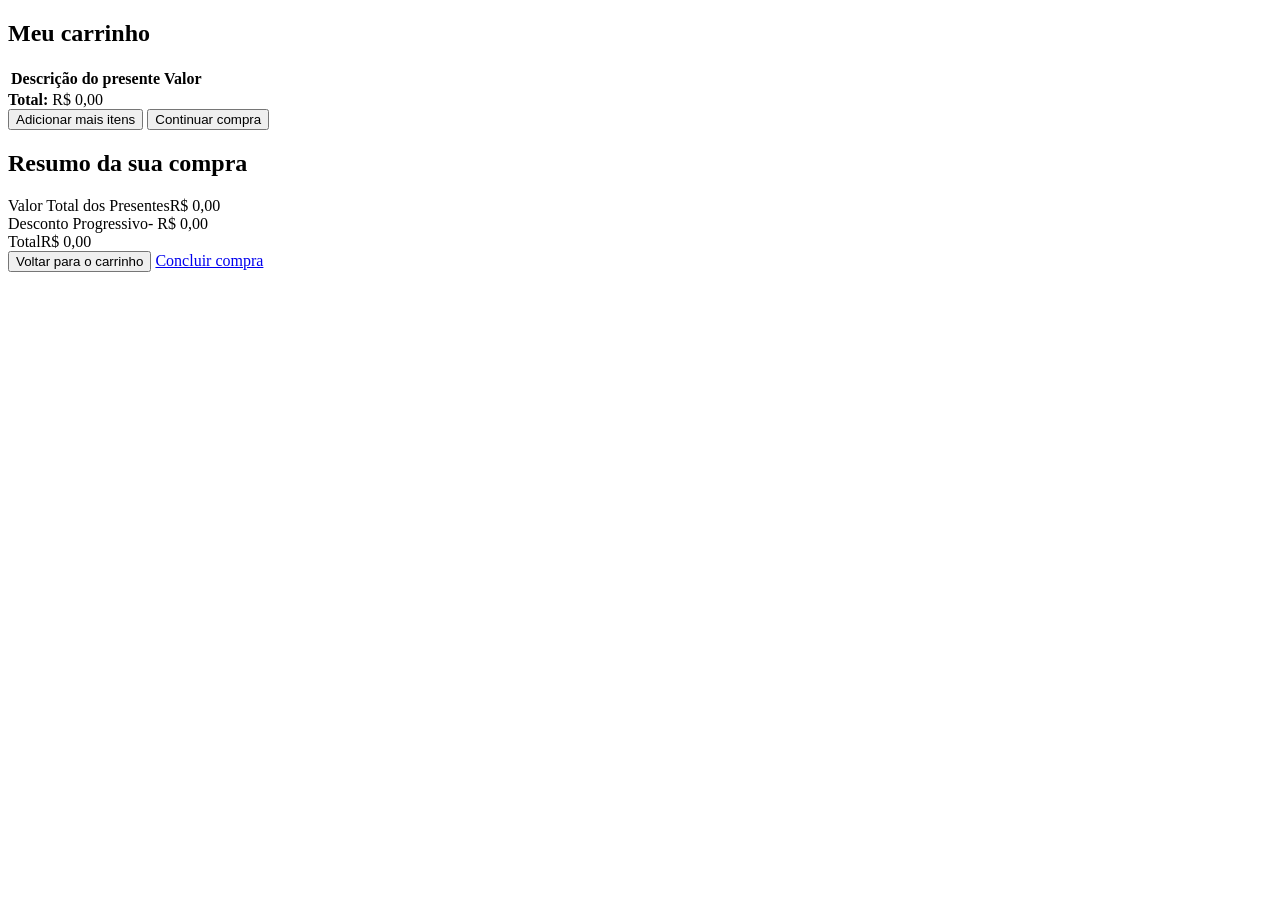
<file: carrinho.html>
<!DOCTYPE html>
<html lang="pt-BR">
<head>
    <meta charset="UTF-8">
    <meta name="viewport" content="width=device-width, initial-scale=1.0">
    <title>Carrinho</title>
</head>
<body>
        <!-- Carrinho -->
        <section id="cartSection" class="cart-section hidden">
          <h2>Meu carrinho</h2>
          <table class="cart-table">
            <thead>
              <tr>
                <th>Descrição do presente</th>
                <th>Valor</th>
              </tr>
            </thead>
            <tbody id="cartItems"></tbody>
          </table>
          <div class="cart-total">
            <strong>Total:</strong> <span id="cartTotal">R$ 0,00</span>
          </div>

          <div class="cart-buttons">
            <button id="addMore" class="btn-gray">Adicionar mais itens</button>
            <button id="finalizarCompra" class="btn-pink">
              Continuar compra
            </button>
          </div>
        </section>

        <!-- Resumo da Compra -->
        <section id="resumoSection" class="hidden">
          <div class="resumo-container">
            <h2>Resumo da sua compra</h2>
            <div class="resumo-grid">
              <div class="resumo-box">
                <div class="linha">
                  <span>Valor Total dos Presentes</span
                  ><span id="subtotalDisplay">R$ 0,00</span>
                </div>
                <div class="linha desconto">
                  <span>Desconto Progressivo</span
                  ><span id="descontoDisplay">- R$ 0,00</span>
                </div>
                <div class="linha total">
                  <span>Total</span><span id="totalFinalDisplay">R$ 0,00</span>
                </div>
              </div>
            </div>

            <div class="botoes-resumo">
              <button id="voltarCarrinho" class="btn-gray">
                Voltar para o carrinho
              </button>
              <a href="telapagamento.html" id="irParaPagamento" class="btn-pink"
                >Concluir compra</a
              >
            </div>
          </div>
        </section>
</body>
</html>
</file>
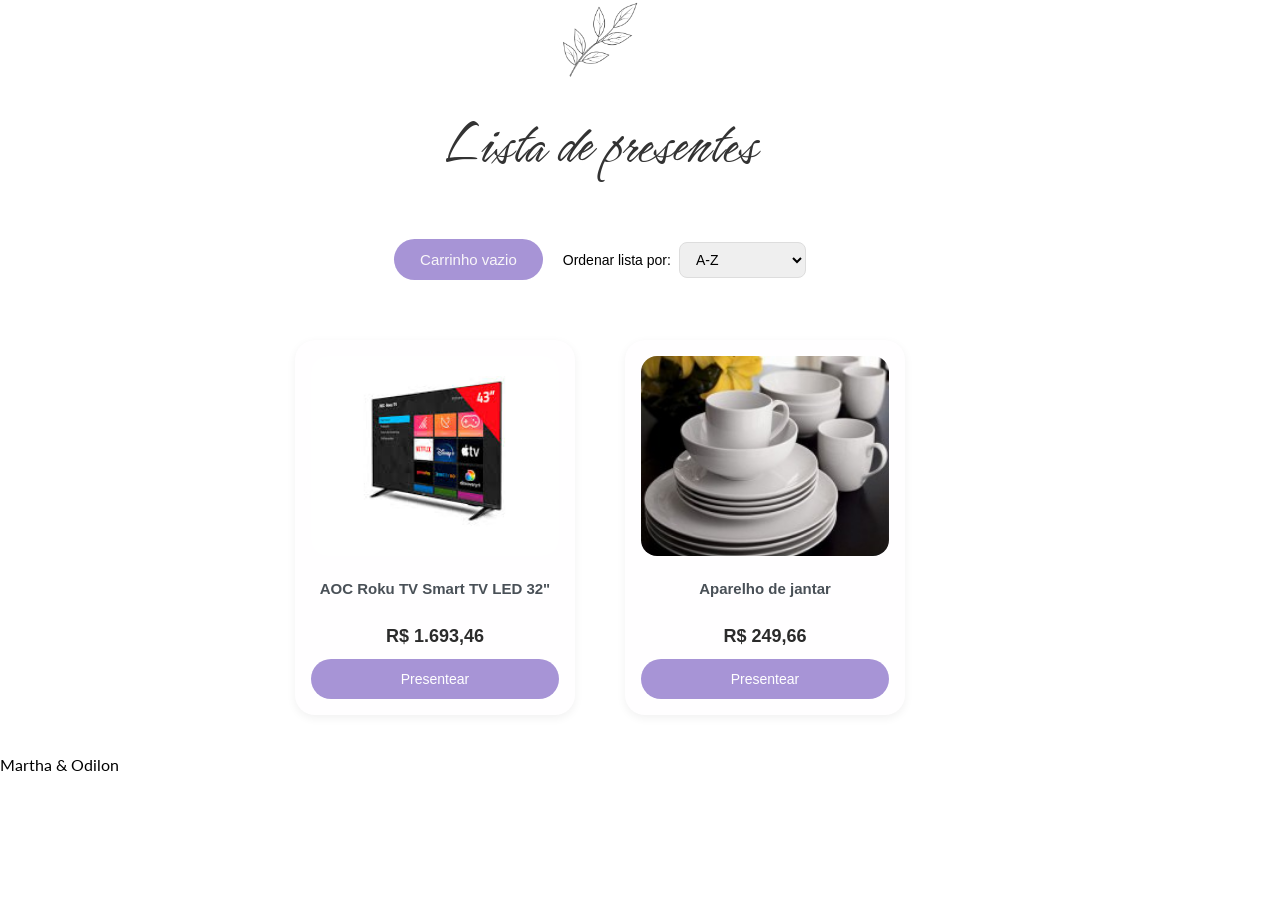
<file: presente.html>
<!DOCTYPE html>
<html lang="pt-br">
  <head>
    <meta charset="UTF-8" />
    <meta name="viewport" content="width=device-width, initial-scale=1.0" />
    <title>Lista de Presentes</title>
    <link rel="stylesheet" href="css/stylePresente.css" />
    <link rel="stylesheet" href="css/styleFundo.css" />
    <link
      href="https://fonts.googleapis.com/css2?family=Great+Vibes&display=swap"
      rel="stylesheet"
    />
  </head>
  <body>

    <!-- ===== LISTA DE PRESENTES ===== -->
    <section id="presentes" class="secao-presentes">
      
      <!-- Cabeçalho e lista de presentes -->
      <div id="presentesListagem" class="presentes-listagem">
        <div class="cabecalho-presentes">
          <img src="imgs/folha.png" alt="Folha decorativa" class="folha-roxa" />
          <h1 class="sdn-titulo-pagina">Lista de presentes</h1>
        </div>

        <div class="top-bar">
          <button id="cartButton" class="cart">Carrinho vazio</button>

          <div class="sort">
            <label for="ordenar">Ordenar lista por:</label>
            <select id="ordenar">
              <option value="az">A-Z</option>
              <option value="preco">Menor Preço</option>
            </select>
          </div>
        </div>

        <div class="gift-container">
          <div class="container" id="giftContainer">
            <div class="card" data-preco="1693.46">
              <img
                src="fotosPresentes/tv.jpeg"
                alt="AOC Roku TV Smart TV LED 32""
                class="gift-image"
              />
              <h3 class="gift-title">AOC Roku TV Smart TV LED 32"</h3>
              <p class="gift-price">R$ 1.693,46</p>
              <button class="gift-button">Presentear</button>
            </div>

            <div class="card" data-preco="249.66">
              <img
                src="fotosPresentes/aparelho-de-jantar-em-porcelana-12-pecas.jpg"
                alt="Aparelho de jantar"
                class="gift-image"
              />
              <h3 class="gift-title">Aparelho de jantar</h3>
              <p class="gift-price">R$ 249,66</p>
              <a href="carrinho.html">
                <button class="gift-button">Presentear</button>
              </a>
            </div>

            <!-- COLOQUE AQUI TODOS OS OUTROS CARDS DE PRESENTES -->
            <!-- ... continue com o resto dos cards ... -->

          </div>
        </div>
      </div>

      <!-- Carrinho -->
      <section id="cartSection" class="cart-section hidden">
        <div class="cabecalho-presentes">
          <img src="imgs/folha.png" alt="Folha decorativa" class="folha-roxa" />
          <h2 class="sdn-titulo-pagina">Meu carrinho</h2>
        </div>
        
        <table class="cart-table">
          <thead>
            <tr>
              <th>Descrição do presente</th>
              <th>Valor</th>
            </tr>
          </thead>
          <tbody id="cartItems"></tbody>
        </table>
        
        <div class="cart-total">
          <strong>Total:</strong> <span id="cartTotal">R$ 0,00</span>
        </div>

        <div class="cart-buttons">
          <button id="addMore" class="btn-gray">Adicionar mais itens</button>
          <button id="finalizarCompra" class="btn-pink">Continuar compra</button>
        </div>
      </section>

      <!-- Resumo da Compra -->
      <section id="resumoSection" class="hidden resumo-section">
        <div class="cabecalho-presentes">
          <img src="imgs/folha.png" alt="Folha decorativa" class="folha-roxa" />
          <h2 class="sdn-titulo-pagina">Resumo da sua compra</h2>
        </div>
        
        <div class="resumo-container">
          <div class="resumo-grid">
            <div class="resumo-box">
              <div class="linha">
                <span>Valor Total dos Presentes</span>
                <span id="subtotalDisplay">R$ 0,00</span>
              </div>
              <div class="linha desconto">
                <span>Desconto Progressivo</span>
                <span id="descontoDisplay">- R$ 0,00</span>
              </div>
              <div class="linha total">
                <span>Total</span>
                <span id="totalFinalDisplay">R$ 0,00</span>
              </div>
            </div>
          </div>

          <div class="botoes-resumo">
            <button id="voltarCarrinho" class="btn-gray">
              Voltar para o carrinho
            </button>
            <a href="telapagamento.html" id="irParaPagamento" class="btn-pink">
              Concluir compra
            </a>
          </div>
        </div>
      </section>
    </section>

        <!--==================================PROBLEMA TERMINA AQUI==========================================================-->

    <footer class="footerRodapé">
      <p>Martha & Odilon</p>
    </footer>

    <script>
      const ordenarSelect = document.getElementById("ordenar");
      const giftContainer = document.getElementById("giftContainer");
      const cartButton = document.getElementById("cartButton");
      const cartSection = document.getElementById("cartSection");
      const cartItems = document.getElementById("cartItems");
      const cartTotal = document.getElementById("cartTotal");
      const addMoreBtn = document.getElementById("addMore");
      const resumoSection = document.getElementById("resumoSection");
      const finalizarCompra = document.getElementById("finalizarCompra");
      const voltarCarrinho = document.getElementById("voltarCarrinho");
      const subtotalDisplay = document.getElementById("subtotalDisplay");
      const descontoDisplay = document.getElementById("descontoDisplay");
      const totalFinalDisplay = document.getElementById("totalFinalDisplay");
      const irParaPagamentoBtn = document.getElementById("irParaPagamento");
      let cart = [];

      // Carregar carrinho salvo
      document.addEventListener("DOMContentLoaded", () => {
        const savedCart = localStorage.getItem("carrinho");
        if (savedCart) {
          cart = JSON.parse(savedCart);
          atualizarCarrinho();

          if (cart.length > 0) {
            cartSection.classList.remove("hidden");
            giftContainer.classList.add("hidden");
            document.querySelector(".top-bar").style.display = "none";
          }
        }
      });

      function salvarCarrinho() {
        localStorage.setItem("carrinho", JSON.stringify(cart));
      }

      // Ordenar lista
      ordenarSelect.addEventListener("change", () => {
        const cards = Array.from(giftContainer.children);
        if (ordenarSelect.value === "az") {
          cards.sort((a, b) =>
            a
              .querySelector(".gift-title")
              .textContent.localeCompare(
                b.querySelector(".gift-title").textContent
              )
          );
        } else if (ordenarSelect.value === "preco") {
          cards.sort(
            (a, b) => parseFloat(a.dataset.preco) - parseFloat(b.dataset.preco)
          );
        }
        giftContainer.innerHTML = "";
        cards.forEach((c) => giftContainer.appendChild(c));
      });

      // Adicionar ao carrinho
      document.querySelectorAll(".gift-button").forEach((button) => {
        button.addEventListener("click", (e) => {
          const card = e.target.closest(".card");
          const title = card.querySelector(".gift-title").textContent;
          const price = card.querySelector(".gift-price").textContent;
          const image = card.querySelector(".gift-image").src;

          cart.push({ title, price, image });
          atualizarCarrinho();
          salvarCarrinho();

          cartSection.classList.remove("hidden");
          giftContainer.classList.add("hidden");
          document.querySelector(".top-bar").style.display = "none";
        });
      });

      // Atualizar carrinho
      function atualizarCarrinho() {
        cartItems.innerHTML = "";
        let total = 0;

        cart.forEach((item, index) => {
          const precoNum = parseFloat(
            item.price.replace(/[R$\s.]/g, "").replace(",", ".")
          );
          total += precoNum;

          const tr = document.createElement("tr");
          tr.innerHTML = `
            <td>
              <div class="cart-item">
                <img src="${item.image}">
                <div>
                  <div class="cart-item-title">${item.title}</div>
                  <div class="remove" data-index="${index}">Remover</div>
                </div>
              </div>
            </td>
            <td>R$ ${precoNum.toFixed(2).replace(".", ",")}</td>
          `;
          cartItems.appendChild(tr);
        });

        cartTotal.textContent = `R$ ${total.toFixed(2).replace(".", ",")}`;
        cartButton.textContent = cart.length
          ? `🛒 Carrinho (${cart.length})`
          : "🛒 Carrinho vazio";
      }

      function carregarResumo() {
        // 1. Obter o total atual do carrinho (valor formatado)
        const totalString = cartTotal.textContent;

        // 2. Extrair o valor numérico para cálculo (para o JS)
        const totalNum = parseFloat(
          totalString.replace(/[R$\s]/g, "").replace(",", ".")
        );

        // 3. Lógica de Desconto (por enquanto, 0)
        const valorDesconto = 0.0;
        const totalFinalNum = totalNum - valorDesconto;

        // 4. Formatar os valores
        const descontoFormatado = `- R$ ${valorDesconto
          .toFixed(2)
          .replace(".", ",")}`;
        const totalFinalFormatado = `R$ ${totalFinalNum
          .toFixed(2)
          .replace(".", ",")}`;

        // 5. Preencher os campos do resumo
        subtotalDisplay.textContent = totalString;
        descontoDisplay.textContent = descontoFormatado;
        totalFinalDisplay.textContent = totalFinalFormatado;

        // Salvar o subtotal formatado no localStorage
        localStorage.setItem("subtotal_compra", totalFinalFormatado);
        // OBS: Usei o totalFinalFormatado (após desconto, se houver)
      }

      // Ir para resumo (MODIFICADO para CHAMA a função carregarResumo)
      finalizarCompra.addEventListener("click", () => {
        carregarResumo(); // 🎯 Esta chamada salva o valor antes de ir para a tela de resumo
        cartSection.classList.add("hidden");
        resumoSection.classList.remove("hidden");
      });

      // Remover item
      cartItems.addEventListener("click", (e) => {
        if (e.target.classList.contains("remove")) {
          const index = e.target.dataset.index;
          cart.splice(index, 1);
          atualizarCarrinho();
          salvarCarrinho();

          if (cart.length === 0) {
            localStorage.removeItem("carrinho");
            cartSection.classList.add("hidden");
            giftContainer.classList.remove("hidden");
            document.querySelector(".top-bar").style.display = "flex";
          }
        }
      });

      // Adicionar mais itens
      addMoreBtn.addEventListener("click", () => {
        cartSection.classList.add("hidden");
        giftContainer.classList.remove("hidden");
        document.querySelector(".top-bar").style.display = "flex";
      });

      // Ir para resumo
      finalizarCompra.addEventListener("click", () => {
        cartSection.classList.add("hidden");
        resumoSection.classList.remove("hidden");
      });

      // Voltar ao carrinho
      voltarCarrinho.addEventListener("click", () => {
        resumoSection.classList.add("hidden");
        cartSection.classList.remove("hidden");
      });
    </script>

    <script>
      // Função que testa uma imagem carregando ela manualmente
      function testarImagem(src) {
        return new Promise((resolve) => {
          const img = new Image();
          img.onload = () => resolve({ src, ok: true });
          img.onerror = () => resolve({ src, ok: false });
          img.src = src + "?cache=" + Math.random(); // evita cache
        });
      }

      async function verificarImagens() {
        const imagens = Array.from(document.querySelectorAll("img"));
        const resultados = [];

        for (const img of imagens) {
          const src = img.getAttribute("src");
          const resultado = await testarImagem(src);
          resultados.push(resultado);
        }

        console.log(
          "%c🔍 Resultado do Teste de Imagens:",
          "font-size:16px; font-weight:bold;"
        );

        resultados.forEach((r) => {
          if (r.ok) {
            console.log("%c✔ OK: " + r.src, "color:green;");
          } else {
            console.log(
              "%c❌ QUEBRADA: " + r.src,
              "color:red; font-weight:bold;"
            );
          }
        });

        console.log("%cTeste concluído!", "font-size:14px; color:blue;");
      }

      document.addEventListener("DOMContentLoaded", verificarImagens);
    </script>
  </body>
</html>
</file>
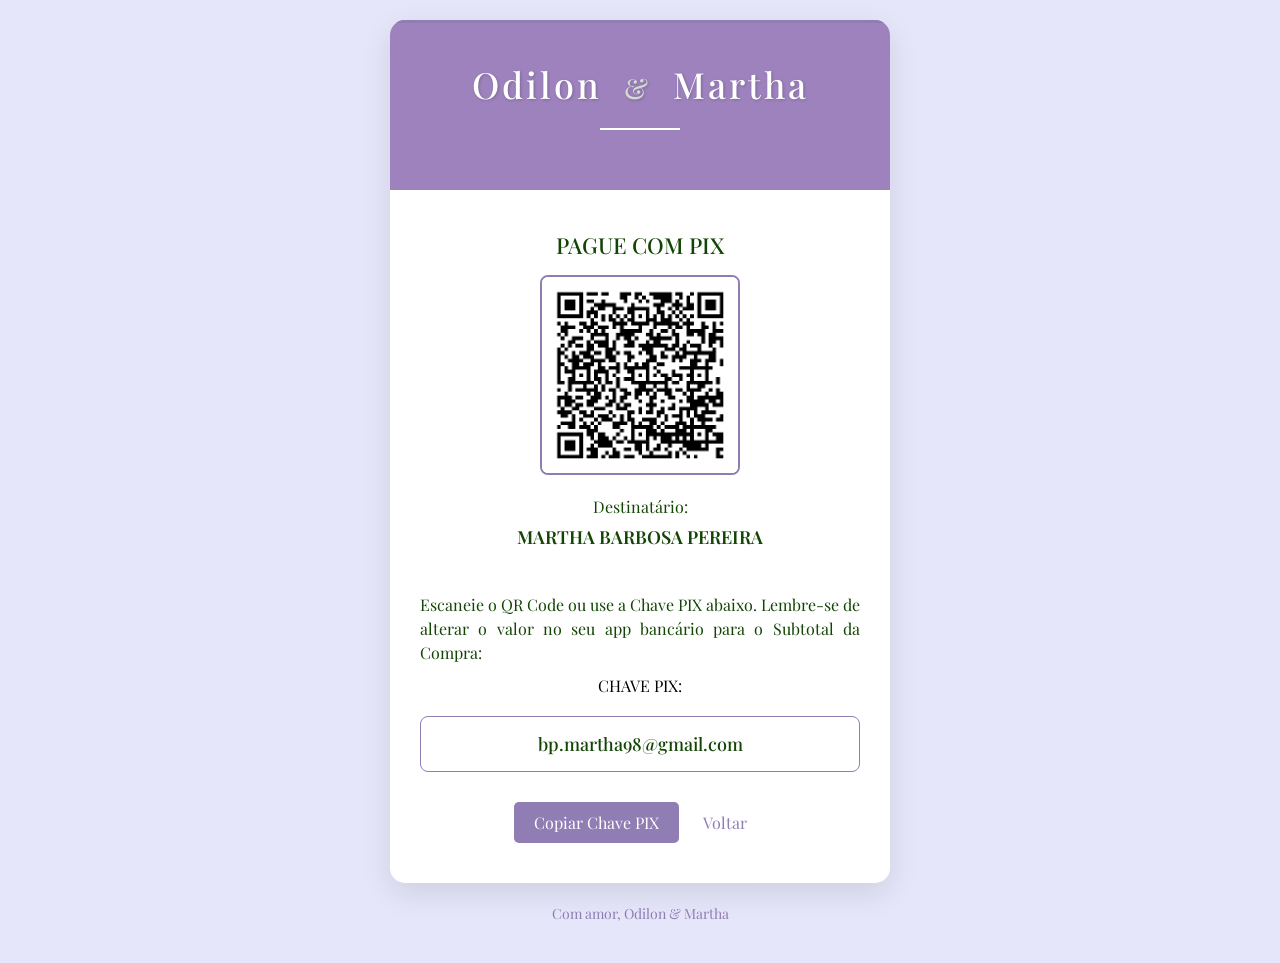
<file: telapagamento.html>
<!DOCTYPE html>
<html lang="pt-BR">
  <head>
    <meta charset="UTF-8" />
    <meta name="viewport" content="width=device-width, initial-scale=1.0" />
    <title>Convite de Casamento - Odilon & Martha</title>
    <style>
      /* Estilo para a imagem do QR Code */
      .qrcode-img {
        width: 100%;
        max-width: 200px; /* Limita o tamanho máximo do QR Code */
        height: auto;
        margin: 0 auto 20px auto;
        border-radius: 8px;
        border: 2px solid #907db4; /* Borda para destaque */
        display: block;
      }

      /* Estilo para as novas instruções e destinatário */
      .pix-info {
        font-size: 16px;
        color: #124403;
        margin-bottom: 10px;
        line-height: 1.5;
        text-align: center; 
      }

      .pix-instructions {
        font-size: 16px;
        color: #124403;
        margin-bottom: 10px;
        line-height: 1.5;
        text-align: justify; 
      }

      .pix-instructions strong {
        color: #907db4;
      }

      .recipient-name {
        font-weight: 600;
        font-size: 18px;
        margin-top: 5px;
        color: #124403;
      }

      .subtotal-display {
        font-size: 18px;
        font-weight: 600;
        color: #907db4; /* Cor de destaque para o valor */
        margin-top: 10px;
        margin-bottom: 20px;
        border: 1px solid #907db4;
        padding: 10px;
        border-radius: 5px;
        
        display: none; /* Escondido por padrão, será exibido pelo JS */
      }

      * {
        margin: 0;
        padding: 0;
        box-sizing: border-box;
        font-family: "Playfair Display", serif;
      }

      body {
        background-color: #e6e6fa;
        display: flex;
        justify-content: center;
        align-items: center;
        min-height: 100vh;
        padding: 20px;
        flex-direction: column; 
      }

      .container {
        max-width: 500px;
        width: 100%;
        background-color: rgb(255, 255, 255);
        border-radius: 15px;
        box-shadow: 0 10px 30px rgba(0, 0, 0, 0.1);
        overflow: hidden;
        position: relative;
      }

      .header-pagamento {
        background: linear-gradient(to right, #9d82bd, #9d82bd);
        color: white;
        text-align: center;
        padding: 40px 20px;
        position: relative;
      }

      .header-pagamento::before {
        content: "";
        position: absolute;
        top: 0;
        left: 0;
        right: 0;
        height: 3px;
        background: linear-gradient(to right, #907db4, #907db4, #907db4);
      }

      .names {
        font-size: 36px;
        font-weight: 500;
        letter-spacing: 3px;
        margin-bottom: 10px;
        text-shadow: 1px 1px 3px rgba(0, 0, 0, 0.2);
      }

      .ampersand {
        font-size: 28px;
        margin: 0 10px;
        color: #d3dace;
      }

      .divider {
        width: 80px;
        height: 2px;
        background-color: #ffffff;
        margin: 20px auto;
      }

      .content {
        padding: 40px 30px;
        text-align: center;
      }

      .pix-section {
        background-color: #d7cdeb;
        border-radius: 10px;
        padding: 25px;
        margin: 30px 0;
        border: 1px dashed #907db4;
      }

      .pix-title {
        font-size: 22px;
        color: #124403;
        margin-bottom: 15px;
        font-weight: 500;
      }

      .pix-key {
        background-color: white;
        border: 1px solid #907db4;
        border-radius: 8px;
        padding: 15px;
        font-size: 18px;
        margin: 20px 0;
        word-break: break-all;
        color: #124403;
        font-weight: 500;
      }

      .date-section {
        margin-top: 40px;
        padding: 20px;
        background: linear-gradient(to right, #907db4, #907db4);
        border-radius: 10px;
      }

      .ornament {
        font-size: 24px;
        color: #d4af37;
        margin: 0 10px;
      }

      .footer {
        padding: 20px;
        text-align: center;
        font-size: 14px;
        color: #907db4;
        border-top: 1px solid #f5e8d0;
      }

      .copy-btn {
        background-color: #907db4;
        color: white;
        border: none;
        padding: 10px 20px;
        border-radius: 5px;
        font-size: 16px;
        cursor: pointer;
        margin-top: 10px;
        transition: background-color 0.3s;
      }

      .back-btn {        
        border: 1px solid #907db4;
        color: #907db4;
        border: none;
        padding: 10px 20px;
        border-radius: 5px;
        font-size: 16px;
        cursor: pointer;
        margin-top: 10px;
        transition: background-color 0.3s;
        text-decoration: none;
      }

      .copy-btn:hover {
        background-color: #9569a0;
      }

      .success-message {
        color: #2e8b57;
        font-size: 14px;
        margin-top: 10px;
        display: none;
      }

      @media (max-width: 480px) {
        .names {
          font-size: 28px;
        }

        .pix-key {
          font-size: 16px;
        }

        .date {
          font-size: 24px;
        }
      }
    </style>    
    <link
      href="https://fonts.googleapis.com/css2?family=Playfair+Display:wght@400;500;600&display=swap"
      rel="stylesheet"
    />
  </head>
  <body>
    <div class="container">
      <div class="header-pagamento">
        <div class="names">Odilon <span class="ampersand">&</span> Martha</div>
        <div class="divider"></div>
      </div>

      <div class="content">
        <div class="pix-title">PAGUE COM PIX</div>

          <img
            src="imgs/qr_code.jpeg"
            alt="QR Code PIX para pagamento:"
            class="qrcode-img"
          />

          <div class="pix-info">
            <p>Destinatário:</p>
            <p class="recipient-name">MARTHA BARBOSA PEREIRA</p>
          </div>

          <div class="divider"></div>
          
          <div class="pix-instructions">
            <p>
              Escaneie o QR Code ou use a Chave PIX abaixo. Lembre-se
              de alterar o valor no seu app bancário para o Subtotal da Compra:
            </p>
          </div>

          <div class="subtotal-display" id="subtotalDisplay">
            Subtotal: <span id="subtotalValue">R$ 0,00</span>
          </div>

          <p>CHAVE PIX:</p>
          <div class="pix-key" id="pixKey">bp.martha98@gmail.com</div>

          <button class="copy-btn" id="copyBtn">Copiar Chave PIX</button>
          <a href="carrinho.html" class="back-btn" id="backBtn">Voltar</a>
          <div class="success-message" id="successMessage">
            Chave PIX copiada com sucesso!
          </div>
        </div>
      </div>

      <div class="footer">Com amor, Odilon & Martha</div>
    </div>

    <script>
      // O script de copiar a chave PIX já existente deve permanecer aqui.

      document.addEventListener("DOMContentLoaded", function () {
        const copyBtn = document.getElementById("copyBtn");
        const pixKey = document.getElementById("pixKey");
        const successMessage = document.getElementById("successMessage");
        const subtotalDisplay = document.getElementById("subtotalDisplay");
        const subtotalValue = document.getElementById("subtotalValue");

        // --- Lógica para buscar e exibir o subtotal ---
        const savedSubtotal = localStorage.getItem("subtotal_compra");

        if (savedSubtotal) {
          subtotalValue.textContent = savedSubtotal;
          subtotalDisplay.style.display = "block"; // Exibe a área do subtotal
        }
        // ---------------------------------------------


        copyBtn.addEventListener("click", function () {
          // Cria um elemento de texto temporário
          const tempTextArea = document.createElement("textarea");
          tempTextArea.value = pixKey.textContent;
          document.body.appendChild(tempTextArea);

          // Seleciona e copia o texto
          tempTextArea.select();
          tempTextArea.setSelectionRange(0, 99999); // Para dispositivos móveis

          try {
            const successful = document.execCommand("copy");
            if (successful) {
              successMessage.style.display = "block";
              setTimeout(function () {
                successMessage.style.display = "none";
              }, 3000);
            }
          } catch (err) {
            console.error("Falha ao copiar texto: ", err);
          }

          // Remove o elemento temporário
          document.body.removeChild(tempTextArea);
        });
      });
    </script>
  </body>
</html>
</file>
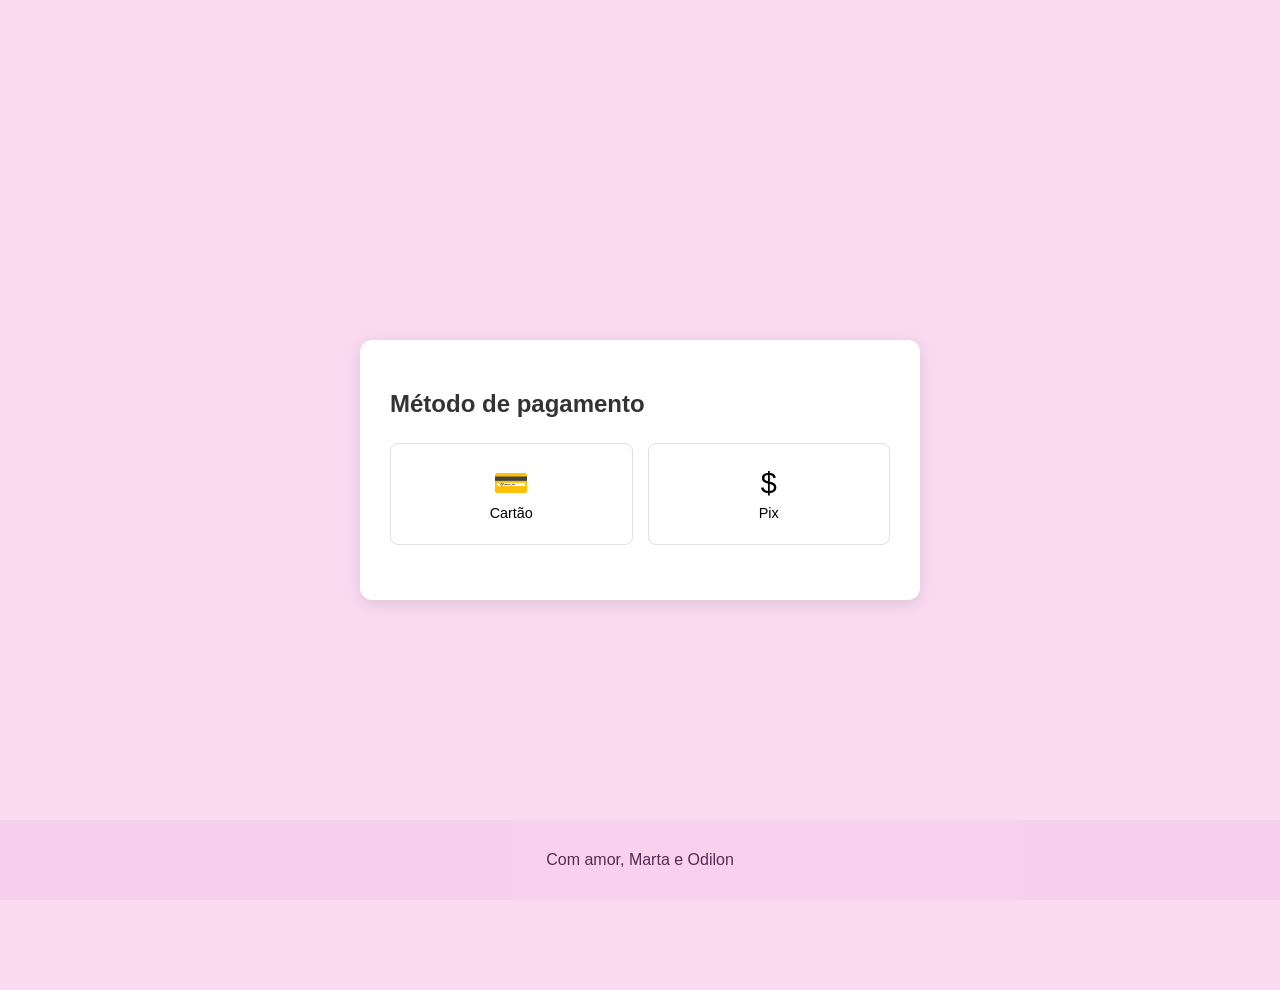
<file: pagamentoTela/indexCartao.html>
<!DOCTYPE html>
<html lang="pt-BR">
<head>
    <meta charset="UTF-8">
    <meta name="viewport" content="width=device-width, initial-scale=1.0">
    <title>Método de Pagamento</title>
    <link rel="stylesheet" href="styleCartao.css">
</head>
<body>
    
    <div class="payment-container">
        <h2 class="payment-title">Método de pagamento</h2>
    
        <div class="payment-options">
            <div class="option" id="card-option"> 
                <span class="icon">💳</span>
                <span class="label">Cartão</span>
            </div>
        
            <div class="option" id="pix-option">
                <span class="icon">$</span>
                <span class="label">Pix</span>
            </div>
        </div>
        
        <div id="card-form-fields">
            <label for="link" class="input-label">Link para efetuar o pagamento</label>
            <input type="text" id="card-name" class="input-field">
    
            <div class="input-group">
                <div class="input-col-expiry"> 
                    </div>
                <div class="input-col-cvv">
                    </div>
            </div>
        </div>
        </div>
    <footer class="main-footer">
        <p> Com amor, Marta e Odilon</p>
    </footer>
    
    <script src="scriptCartao.js"></script>
</body>
</html>
</file>
<file: css/stylePresente.css>
@import url('https://fonts.googleapis.com/css2?family=Hurricane&display=swap');
@import url('https://fonts.googleapis.com/css2?family=Hurricane&family=Lato:ital,wght@0,100;0,300;0,400;0,700;0,900;1,100;1,300;1,400;1,700;1,900&display=swap');

/* Seção de presentes - Container principal */
resumo#presentes {
  display: flex;
  flex-direction: column;
  align-items: center;
  width: 100%;
  box-sizing: border-box;
  font-family: "Segoe UI", sans-serif;
  background-color: #ffffff;
  color: #2b2b2b;
  text-align: center;
  padding: 60px 20px;
  position: relative;
}

/* Container de listagem de presentes */
#presentes .presentes-listagem {
  display: flex;
  flex-direction: column;
  align-items: center;
  width: 100%;
  max-width: 1200px;
}

/* CABEÇALHO COM FOLHINHA E TÍTULO - SEMPRE CENTRALIZADO */
#presentes .cabecalho-presentes {
  display: flex;
  flex-direction: column;
  align-items: center;
  justify-content: center;
  width: 100%;
  margin-bottom: 30px;
  text-align: center;
}

/* Folhinha roxa - SEMPRE centralizada e acima do título */
#presentes .folha-roxa {
  width: 80px !important;
  height: auto !important;
  margin: 0 auto 20px auto !important;
  opacity: 0.7 !important;
  display: block !important;
  object-fit: contain !important;
}

/* Títulos usando a classe do site */
#presentes .sdn-titulo-pagina {
  font-family: 'Hurricane', cursive !important;
  font-size: clamp(2.5rem, 5vw, 4rem) !important;
  margin: 0 auto !important;
  text-align: center !important;
  font-weight: 400 !important;
  color: #333 !important;
  padding-top: 0 !important;
  width: 100% !important;
  display: block !important;
}

/* Container interno para centralizar conteúdo */
#presentes .container {
  display: flex;
  gap: 50px;
  flex-direction: row;
  flex-wrap: wrap;
  justify-content: center;
  margin: 20px auto;
  max-width: 1200px;
  width: 100%;
}

/* Barra superior */
#presentes .top-bar {
  display: flex;
  flex-direction: row;
  align-items: center;
  justify-content: center;
  gap: 20px;
  margin: 20px auto;
  flex-wrap: wrap;
  width: 100%;
  max-width: 800px;
}

/* Botão do carrinho */
#presentes .cart {
  background-color: #a794d6;
  border: none;
  border-radius: 50px;
  padding: 12px 26px;
  font-size: 15px;
  color: #f9f6f9;
  cursor: pointer;
  transition: background-color 0.3s;
  font-family: Arial, Helvetica, sans-serif;
}

#presentes .cart:hover {
  background-color: #aa5edc;
}

/* Ordenação */
#presentes .sort {
  display: flex;
  align-items: center;
  gap: 8px;
  font-size: 14px;
  font-family: Arial, Helvetica, sans-serif;
}

#presentes select {
  padding: 8px 12px;
  border-radius: 8px;
  border: 1px solid #ddd;
  font-size: 14px;
}

/* Container dos cards */
#presentes .gift-container {
  display: flex;
  align-items: center;
  justify-content: center;
  width: 100%;
}

/* Cards dos presentes */
#presentes .card {
  margin: 0;
  width: 100%;
  max-width: 280px;
  background: #fffeff;
  border-radius: 20px;
  box-shadow: 0px 3px 10px rgba(0, 0, 0, 0.06);
  padding: 16px;
  text-align: center;
  transition: transform 0.2s;
  font-family: Arial, Helvetica, sans-serif;
}

#presentes .card:hover {
  transform: translateY(-3px);
}

#presentes .gift-image {
  width: 100%;
  border-radius: 16px;
  margin-bottom: 10px;
  object-fit: cover;
  height: 200px;
}

#presentes .gift-title {
  font-size: 15px;
  font-weight: 600;
  color: #495057;
  margin: 10px 0 5px;
  min-height: 40px;
}

#presentes .gift-price {
  font-size: 18px;
  font-weight: bold;
  color: #2b2b2b;
  margin: 6px 0 12px;
}

#presentes .gift-button {
  width: 100%;
  padding: 12px;
  border: none;
  border-radius: 50px;
  background-color: #a794d6;
  color: white;
  font-size: 14px;
  font-weight: 500;
  cursor: pointer;
  transition: 0.3s;
}

#presentes .gift-button:hover {
  background-color: #aa5edc;
}

/* ========== CORREÇÃO DA SEÇÃO DO CARRINHO ========== */

/* Esconder elementos */
#presentes .hidden {
  display: none !important;
}

/* Quando o carrinho está visível, esconder a listagem */
#presentes .presentes-listagem.hidden {
  display: none !important;
}

/* Carrinho - Container centralizado */
#carrinho .cart-section {
  max-width: 600px;
  width: 90%;
  margin: 40px auto;
  background: #fff;
  border-radius: 12px;
  box-shadow: 0 3px 10px rgba(0, 0, 0, 0.1);
  padding: 30px;
  display: flex;
  flex-direction: column;
  align-items: center;
}

/* Cabeçalho do carrinho */
.cart-section .cabecalho-presentes {
  display: flex;
  flex-direction: column;
  align-items: center;
  justify-content: center;
  width: 100%;
  margin-bottom: 30px;
}

/* Garantir que o carrinho fique centralizado na página */
#carrinho .cart-section:not(.hidden) {
  display: flex;
}

#carrinho .cart-table {
  width: 100%;
  border-collapse: collapse;
  margin-top: 10px;
  text-align: left;
}

#carrinho .cart-table th {
  text-align: left;
  border-bottom: 1px solid #ddd;
  padding: 10px 5px;
  color: #444;
  font-size: 14px;
}

#carrinho .cart-table td {
  padding: 15px 5px;
  border-bottom: 1px solid #f0f0f0;
}

#carrinho .cart-item {
  display: flex;
  align-items: center;
  gap: 15px;
  margin: 10px 0;
}

#carrinho .cart-item img {
  width: 80px;
  height: 80px;
  border-radius: 8px;
  object-fit: cover;
  flex-shrink: 0;
}

#carrinho .cart-item > div {
  flex: 1;
}

#carrinho .cart-item-title {
  font-weight: 600;
  font-size: 15px;
  margin-bottom: 5px;
  color: #333;
}

#carrinho .remove {
  color: #c067ccb9;
  text-decoration: underline;
  cursor: pointer;
  font-size: 13px;
  display: inline-block;
  margin-top: 5px;
}

#carrinho .remove:hover {
  color: #a794d6;
}

#carrinho .cart-total {
  text-align: right;
  margin-top: 20px;
  font-size: 1.3em;
  padding-top: 15px;
  border-top: 2px solid #a794d6;
  color: #333;
}

#carrinho .cart-buttons {
  display: flex;
  flex-direction: column;
  gap: 12px;
  margin-top: 25px;
}

#carrinho .btn-gray,
#carrinho .btn-pink {
  border: none;
  border-radius: 50px;
  padding: 14px 20px;
  font-size: 15px;
  cursor: pointer;
  font-weight: 500;
  transition: all 0.3s;
  text-align: center;
}

#carrinho .btn-gray {
  background: #6c757d;
  color: #fff;
}

#carrinho .btn-gray:hover {
  background: #5a6268;
}

#carrinho .btn-pink {
  background: #a794d6;
  color: #fff;
}

#carrinho .btn-pink:hover {
  background: #aa5edc;
}

/* ========== RESUMO DA COMPRA ========== */

#resumo #resumoSection,
#resumo .resumo-section {
  max-width: 600px;
  width: 90%;
  margin: 40px auto;
  background: #fff;
  border-radius: 12px;
  box-shadow: 0 3px 10px rgba(0, 0, 0, 0.1);
  padding: 30px;
  display: flex;
  flex-direction: column;
  align-items: center;
}

/* Cabeçalho do resumo */
#resumo #resumoSection .cabecalho-presentes,
#resumo .resumo-section .cabecalho-presentes {
  display: flex;
  flex-direction: column;
  align-items: center;
  justify-content: center;
  width: 100%;
  margin-bottom: 30px;
}

#resumo #resumoSection:not(.hidden),
#resumo .resumo-section:not(.hidden) {
  display: flex;
}

#resumo .resumo-container {
  width: 100%;
  text-align: left;
}

#resumo .resumo-box {
  border: 1px solid #ead3e8;
  border-radius: 8px;
  padding: 20px;
  margin-bottom: 25px;
  background-color: #fafafa;
}

#resumo .linha {
  display: flex;
  justify-content: space-between;
  align-items: center;
  padding: 12px 0;
  font-size: 1em;
}

#resumo .linha span:first-child {
  color: #666;
}

#resumo .linha span:last-child {
  font-weight: bold;
  color: #2b2b2b;
}

#resumo .linha.desconto span:last-child {
  color: #28a745;
}

#resumo .linha.total {
  border-top: 2px solid #a794d6;
  margin-top: 10px;
  padding-top: 15px;
  font-size: 1.3em;
  font-weight: bold;
}

#resumo .linha.total span {
  color: #a794d6;
}

#resumo .botoes-resumo {
  display: flex;
  flex-direction: column;
  gap: 12px;
  margin-top: 25px;
}

#resumo .botoes-resumo button,
#resumo .botoes-resumo a {
  width: 100%;
  padding: 14px 20px;
  font-size: 15px;
  border-radius: 50px;
  cursor: pointer;
  border: none;
  transition: all 0.3s;
  text-decoration: none;
  text-align: center;
  font-weight: 500;
  display: block;
  box-sizing: border-box;
}

#resumo #voltarCarrinho {
  background: #6c757d;
  color: #fff;
}

#resumo #voltarCarrinho:hover {
  background: #5a6268;
}

#resumo #irParaPagamento {
  background: #a794d6;
  color: #fff;
}

#resumo #irParaPagamento:hover {
  background: #aa5edc;
}

/* Responsividade */
@media (max-width: 768px) {
  #presentes .top-bar {
    flex-direction: column;
    gap: 15px;
  }
  
  #presentes .cart-section,
  #presentes #resumoSection {
    width: 95%;
    padding: 20px;
  }
  
  #presentes .cart-item {
    flex-direction: column;
    align-items: flex-start;
  }
  
  #presentes .cart-item img {
    width: 100%;
    height: auto;
    max-width: 150px;
  }
}

@media (max-width: 480px) {
  #presentes .title {
    font-size: 2em;
  }
  
  #presentes .card {
    max-width: 100%;
  }
  
  #presentes .cart-section h2,
  #presentes #resumoSection h2 {
    font-size: 1.6em;
  }
}
</file>
<file: css/styleFundo.css>
@import url('https://fonts.googleapis.com/css2?family=Hurricane&display=swap');
@import url('https://fonts.googleapis.com/css2?family=Hurricane&family=Lato:ital,wght@0,100;0,300;0,400;0,700;0,900;1,100;1,300;1,400;1,700;1,900&display=swap');

:root {
    --cor-roxo-principal: #d7c5ec5d;
    --cor-roxo-escuro: #aba0b8f5;
    --cor-branco: #ffffff;
    --cor-cinza-claro: #f8f8f8;
    --cor-preta: black;
    --menu-height: 80px;
}

* {
    box-sizing: border-box;
    margin: 0;
    padding: 0;
}

body {    
    margin: 0;    
    font-family: 'Lato', sans-serif;
}

.fundo{
    font-family: 'Hurricane', cursive;
    display: flex;
    flex-direction: column;
    align-items: center;
    width: 100%;
    text-align: center;
    background-color: rgb(252, 252, 252);    
    margin:0;    
    padding: 0;
    padding-top: var(--menu-height);
    overflow-x: hidden;
    color: rgb(0, 0, 0);
}

.header {
    position: sticky;
    top: 0;
    z-index: 100;
}

.menu{
    text-align: center;
    color: rgb(66, 33, 97);
    background-color: rgb(255, 255, 255);
    padding: 20px 10px;
    width: 100%;
    height: 100px;
    justify-content: space-around;
    align-items: center;
    display: flex;
    flex-wrap: wrap;
    font-family: 'Lato', sans-serif;
    font-size: 16px;
    gap: 15px;
}

.menu a {
    text-decoration: none;
    color: #2c1360;
    transition: color 0.3s;
    padding: 8px 12px;
    white-space: nowrap;
}

.menu a:hover {
    color: #5a2ca0;
}

.container-hero {
    position: relative;
    width: 100%;
    display: flex;
    justify-content: center;
    align-items: center;
}

.imagemnoivos {
    width: 100%;
    height: auto;
    max-height: 1300px;
    display: block;
    object-fit: contain;
    min-height: 400px;
    max-width: 100%;
}

.texto-sobre-imagem {
    position: absolute;
    top: 50%;
    left: 50%;
    transform: translate(-50%, -50%);
    text-align: center;
    color: white;
    text-shadow: 0 2px 8px rgba(0, 0, 0, 0.8);
    z-index: 10;
    padding: 20px;
    font-family: 'Hurricane', cursive;
}

.texto-sobre-imagem .titulo-principal {
    font-size: 2.5rem;
    margin-bottom: 1rem;
    line-height: 1.2;
}

.texto-sobre-imagem .data-casamento {
    font-size: 1.2rem;
    font-weight: 400;
}

.boximage {
    display: flex;
    flex-direction: column;
    justify-content: center;
    align-items: center;
    width: 100%;
    height: 100vh;
    min-height: 500px;
    max-height: 800px;
    background-image: url("imagemcasamento2.0.jpg");
    background-size: contain;
    background-position: center center;
    background-repeat: no-repeat;
    background-attachment: fixed;
    font-size: 1.5rem;
    color: white;
    text-shadow: 0 2px 8px rgba(0, 0, 0, 0.6);
    padding: 20px;    
}


.titulo-principal {
    font-family: 'Hurricane', cursive;
    font-size: clamp(2.5rem, 6vw, 5rem);
    margin-bottom: 1.5rem;
    line-height: 1.2;
    font-weight: 400;
    text-align: center;
}

.data-casamento {
    font-size: 1.2rem;
    font-weight: 400;
}

.container-imagem-casal {
    width: 100%;
    display: flex;
    justify-content: center;
    padding: 40px 20px;
}

.imagem-casal {
    max-width: 300px;
    width: 60%;
    height: auto;
}

.letra-musica {
    padding: 20px;
    max-width: 600px;
    margin: 0 auto;
    font-size: 1rem;
    line-height: 1.6;
}

.secao-padrao {
    width: 100%;
    padding: 60px 20px;
}

.container {
    width: 90%;
    max-width: 1200px;
    margin: 0 auto;
    padding: 20px 0;
}

.resp_wrapper_16_9 {
    position: relative;
    width: 100%;
    max-width: 800px;
    height: 0;
    padding-bottom: 56.25%; /*proporção 16:9*/
    margin: 20px auto;
}

.mapa-iframe {
    position: absolute;
    top: 0;
    left: 0;
    width: 100%;
    height: 100%;
    border: 0;
}

.fontLato{
    font-family: 'Lato', sans-serif;
}

.fontLarger{
    font-size: clamp(1.5rem, 4vw, 2.5rem);
}

.sdn-titulo-pagina {
    font-family: 'Hurricane', cursive;
    font-size: clamp(2.5rem, 5vw, 4rem);
    margin-bottom: 2rem;
    text-align: center;
    font-weight: 400;
    color: inherit;
    padding-top: 60px;
}

.content-box.wysiwyg {
    font-size: 1.1rem;
    line-height: 1.6;
    max-width: 800px;
    margin: 0 auto 2rem;
}

.player {
    position: fixed;
    bottom: 20px;
    right: 20px;
    background-color: rgba(255, 255, 255, 0.9);
    padding: 15px;
    border-radius: 50%;
    box-shadow: 0 4px 12px rgba(0, 0, 0, 0.15);
    z-index: 1000;
}

button {
    font-size: 24px;
    background: none;
    border: none;
    color: #2c1360;
    cursor: pointer;
    transition: transform 0.2s;
    padding: 0;
}

button:hover {
    transform: scale(1.1);
}

.cart {
    display: inline-block;
    padding: 10px 20px;
    background-color: #a794d6;
    color: white;
    border-radius: 20px;
    text-decoration: none;
    cursor: pointer;
  }

  
/*tablets*/
@media (min-width: 768px) {
    .menu {
        padding: 25px 20px;
        font-size: 18px;
        gap: 30px;
    }
    
    .titulo-principal {
        font-size: 3.5rem;
    }
    
    .data-casamento {
        font-size: 1.5rem;
    }
    
    .imagem-casal {
        max-width: 400px;
        width: 40%;
    }
    
    .letra-musica {
        font-size: 1.1rem;
        padding: 40px;
    }
    
    .boximage {
        font-size: 2rem;
    }
    
    .imagemnoivos {
        min-height: 500px;
    }
    
    .texto-sobre-imagem {
        padding: 30px;
    }
    
    .titulo-principal {
        font-size: 3.5rem;
    }
    
    .data-casamento {
        font-size: 1.5rem;
    }
}

/*desktop*/
@media (min-width: 1024px) {
    .menu {
        font-size: 20px;
        padding: 30px 40px;
    }
    
    .titulo-principal {
        font-size: 4rem;
    }
    
    .imagem-casal {
        max-width: 500px;
        width: 30%;
    }
    
    .boximage {
        font-size: 2.5rem;
    }
    
    .imagemnoivos {
        min-height: 600px;
    }
    
    .texto-sobre-imagem {
        padding: 40px;
    }
    
    .titulo-principal {
        font-size: 4rem;
    }
    
    .secao-padrao {
        padding: 80px 40px;
    }
}

/*large screens*/
@media (min-width: 1200px) {
    .menu {
        padding: 30px 60px;
    }
    
    .titulo-principal {
        font-size: 4.5rem !important;
    }
}

/*telas muito pequenas*/
@media (max-width: 480px) {
    .menu {
        flex-direction: column;
        gap: 10px;
        padding: 15px 10px;
    }
    
    .menu a {
        width: 100%;
        text-align: center;
        padding: 10px;
    }
    
    .titulo-principal {
        font-size: 2rem;
    }
    
    .data-casamento {
        font-size: 1rem;
    }
    
    .boximage {
        min-height: 400px;
        font-size: 1.2rem;
        padding: 15px;
    }
    
    .imagemnoivos {
        min-height: 300px;
    }
    
    .texto-sobre-imagem {
        padding: 15px;
    }
    
    .titulo-principal {
        font-size: 2rem !important;
    }
    
    .data-casamento {
        font-size: 1rem !important;
    }
    
    .imagem-casal {
        width: 80%;
        max-width: 250px;
    }
    
    .player {
        bottom: 10px;
        right: 10px;
        padding: 12px;
    }
    
    button {
        font-size: 20px;
    }
}

@media (prefers-reduced-motion: reduce) {
    button {
        transition: none;
    }
    
    button:hover {
        transform: none;
    }
}


.contador {
  display: flex;
  justify-content: center;
  gap: 15px;
  margin-bottom: 30px;
}

.bloco {
  background: #a794d6;
  color: #fff;
  width: 120px;          
  height: 120px;         
  border-radius: 10px;
  display: flex;
  flex-direction: column;
  align-items: center;
  justify-content: center;
  box-shadow: 0 4px 8px rgba(0,0,0,0.1);
}

.bloco span {
  font-size: 2em;
  font-weight: 700;
  display: block;
}

.bloco p {
  margin: 0;
  font-size: 0.8em;
  letter-spacing: 1px;
}

.folha-decorativa-hero {
        width: 60px;
        margin-bottom: 15px;
    }

.secao-letra .folha-decorativa,
    .folha-decorativa-topo,
    .folha-decorativa-topo-roxa {
        width: 80px !important;
}

.folha-decorativa-hero {
    width: 100px;
    height: auto;
    margin-bottom: 30px;
    opacity: 0.9;
    filter: brightness(0) invert(1) drop-shadow(0 2px 4px rgba(0, 0, 0, 0.3));
}


.secao-letra {
    background-color: var(--cor-roxo-principal);
    color: black;
    padding: 80px 20px;
    text-align: center;
    position: relative;
    font-size: 20px;
    width: 100%;
}

.secao-letra .folha-decorativa {
    position: absolute;
    top: 20px;
    left: 50%;
    transform: translateX(-50%);
    width: 80px;
    height: auto;
    opacity: 0.7;
}


.letra-musica {
    max-width: 700px;
    margin: 0 auto;
    font-family: 'Lato', sans-serif;
    font-size: clamp(1rem, 2vw, 1.2rem);
    line-height: 1.8;
    color: black;
    font-style: italic;
    padding-top: 60px;
}


 .secao-roxa {
    background-color: var(--cor-roxo-principal);
    color: black;
    padding: 80px 20px;
    position: relative;
}

 .secao-roxa .folha-decorativa-topo-roxa {
    position: absolute;
    top: 20px;
    left: 50%;
    transform: translateX(-50%);
    width: 80px;
    height: auto;
    opacity: 0.7;
}

.section-recepcao{
    background-color: var(--cor-roxo-principal);
    width: 100%;
 }



.secao-recepcao .folha-decorativa-topo-roxa {
    background-color: var(--cor-roxo-principal);
    position: absolute;
    top: 20px;
    left: 50%;
    transform: translateX(-50%);
    width: 80px;
    height: auto;
    opacity: 0.7;
}


.folha-roxa {    
    width: 80px;
    height: auto;    
    margin-top: 40px;
}

.contagem-regressiva {
    width: 100%;
    margin-top: 20px;
    margin-bottom: 40px;
}

.presentes {
    width: 100%;
    margin-top: 20px;
    margin-bottom: 40px;
}

.gift-button {
  width: 100%;
  padding: 24px;
  border: none;
  border-radius: 50px;
  background-color: #a794d6; /* Lilás principal */
  color: white;
  font-size: 14px;
  font-weight: 500;
  cursor: pointer;
  transition: 0.3s;
  text-decoration: none;
  font-family: Arial, Helvetica, sans-serif;

}

/* ===== Menu styles imported from styleMenu.css ===== */
:root {
    --cor-roxo-principal: #e6e6fa;
    --cor-roxo-escuro: #4a2598f5;
    --cor-branco: #ffffff;
    --cor-cinza-claro: #f8f8f8;
    --cor-preta: black;
    --menu-height: 80px;
}

/* Menu fixed / header */
.header {
    position: fixed;
    top: 0;
    width: 100%;
    z-index: 1000;
    background-color: var(--cor-branco);
    box-shadow: 0 2px 10px rgba(0, 0, 0, 0.1);
}

.menu {
    display: flex;
    justify-content: center;
    align-items: center;
    flex-wrap: wrap;
    gap: 25px;
    padding: 20px 30px;
    width: 100%;
    min-height: 80px;
    background-color: var(--cor-branco);
    font-family: 'Lato', sans-serif;
    font-size: 15px;
    font-weight: 400;
}

.menu a {
    text-decoration: none;
    color: var(--cor-roxo-escuro);
    transition: color 0.3s ease;
    padding: 8px 12px;
    white-space: nowrap;
    text-transform: uppercase;
    letter-spacing: 0.5px;
}

.menu a:hover {
    color: var(--cor-roxo-principal);
}

/* Hamburguer */
.hamburger {
    display: none; /* Começa escondido, será exibido no mobile */
    position: absolute;
    top: 20px;
    right: 20px;
    width: 40px;
    height: 40px;
    background: none;
    border: none;
    cursor: pointer;
    padding: 0;
    z-index: 1001; /* Acima do menu */
}

.bar {
    display: block;
    width: 100%;
    height: 4px;
    margin: 6px 0;
    background-color: var(--cor-roxo-escuro);
    transition: all 0.3s ease-in-out;
    border-radius: 2px;
}

/* Transição do ícone para o "X" */
.menu-open .bar:nth-child(1) {
    transform: translateY(10px) rotate(45deg);
}

.menu-open .bar:nth-child(2) {
    opacity: 0;
}

.menu-open .bar:nth-child(3) {
    transform: translateY(-10px) rotate(-45deg);
}

a {
    color: white;
    text-decoration: none; /* Remove o sublinhado padrão se desejar */
}

a:hover {
    color: #f0f0f0; /* Um branco levemente diferente para feedback visual */
    /*text-decoration: underline; /* Adiciona sublinhado no hover */
}

/* Mobile behaviour */
@media (max-width: 767px) {
    .hamburger { display: block; }

    .menu {
        display: none !important;
        flex-direction: column;
        justify-content: flex-start;
        align-items: center;
        position: fixed;
        top: 0;
        right: 0;
        height: 100vh;
        width: 60%;
        max-width: 300px;
        padding-top: 100px;
        transform: translateX(100%);
        transition: transform 0.3s ease-in-out;
        box-shadow: -2px 0 10px rgba(0, 0, 0, 0.2);
        min-height: auto;
    }

    .menu.active {
        display: flex !important;
        transform: translateX(0);
    }

    .menu a { padding: 15px 20px; width: 100%; text-align: left; border-bottom: 1px solid #eee; }
    .menu a:last-child { border-bottom: none; }

    .header { height: var(--menu-height); }
}

@media (max-width: 480px) {
    :root { --menu-height: 80px; }
}

@media (min-width: 768px) {
    .menu { transform: translateX(0) !important; position: relative; height: auto; padding-top: 20px; width: 100%; box-shadow: none; }
    .hamburger { display: none; }
}

/* Small helper for icons used in menu pages */
.icon { width: 120px; margin-bottom: 30px; opacity: 0.7; }

/* End imported menu styles */
</file>
<file: pagamentoTela/styleCartao.css>
/* Definições globais e de corpo para centralizar */
body {
    font-family: sans-serif;
    background-color: #f7ceedbd;
    display: flex;
    justify-content: center;
    align-items: center;
    min-height: 100vh;
    margin: 0;
    padding: 20px;
    padding-bottom: 70px;
}

/* Container principal da tela de pagamento */
.payment-container {
    background-color: #ffffff;
    padding: 30px;
    border-radius: 12px;
    box-shadow: 0 4px 15px rgba(0, 0, 0, 0.1);
    width: 100%;
    max-width: 500px;
}

/* Título principal */
.payment-title {
    font-size: 1.5rem;
    font-weight: 600;
    margin-bottom: 25px;
    color: #333;
}

/* Opções de Pagamento */
.payment-options {
    display: flex;
    gap: 15px;
    margin-bottom: 25px;
}

/* Estilo base para cada opção */
.option {
    flex: 1;
    display: flex;
    flex-direction: column;
    align-items: center;
    justify-content: center;
    padding: 15px 10px;
    border: 1px solid #e0e0e0;
    border-radius: 8px;
    background-color: #ffffff;
    cursor: pointer;
    transition: all 0.2s ease-in-out;
    min-height: 70px;
}

.option .icon {
    font-size: 1.8rem;
    margin-bottom: 5px;
}

.option .label {
    font-size: 0.9rem;
}

/* Labels dos campos de input */
.input-label {
    display: block;
    font-weight: 500;
    font-size: 0.95rem;
    color: #333;
    margin-top: 15px;
    margin-bottom: 5px; /* Ajustado para melhor alinhamento */
}

/* Campos de input de texto */
.input-field {
    width: calc(100% - 20px);
    padding: 12px 10px;
    border: 1px solid #ccc;
    border-radius: 6px;
    font-size: 1rem;
    color: #333;
    box-sizing: border-box;
}

.input-field::placeholder {
    color: #999;
}

/* --- GRUPO EXPIRY / CVV --- */

/* Container Flex principal para a linha Expiry/CVV */
.input-group {
    display: flex;
    gap: 15px;
    margin-top: 20px;
}

/* Coluna EXPIRY (ocupa 2/3 da largura do grupo) */
.input-col-expiry {
    flex: 2; 
    display: flex;
    flex-direction: column;
}

/* Coluna CVV (ocupa 1/3 da largura do grupo) */
.input-col-cvv {
    flex: 1; 
    display: flex;
    flex-direction: column;
}

/* Flexbox para alinhar Dia e Ano na mesma linha horizontal */
.expiry-group-fields {
    display: flex;
    gap: 10px; 
}

/* Garante que Dia e Ano dividam o espaço dentro do seu grupo */
.expiry-field {
    flex: 1;
}

/* Wrapper para estilizar o select (seta personalizada) */
.select-wrapper {
    position: relative;
}

/* Estilo para os campos de seleção (Dia, Ano, CVV) */
.select-field {
    -webkit-appearance: none; 
    -moz-appearance: none; 
    appearance: none; 
    width: 100%;
    padding: 12px 10px;
    border: 1px solid #ccc;
    border-radius: 6px;
    background-color: #fff;
    font-size: 1rem;
    color: #333;
    cursor: pointer;
}

/* Cria uma seta personalizada para os campos de seleção */
.select-wrapper::after {
    content: '▾';
    position: absolute;
    top: 50%;
    right: 10px;
    transform: translateY(-50%);
    pointer-events: none;
    color: #e2b3d7;
    font-size: 1.2rem;
}
/* Estilização da Label */
.input-label {
    display: block; /* Garante que a label ocupe toda a linha */
    margin-bottom: 5px; /* Espaço entre a label e o campo */
    font-size: 14px;
    color: #333; /* Cor escura para leitura */
    font-weight: 600; /* Levemente em negrito */
}
/* --- RODAPÉ (FOOTER) --- */

.main-footer {
    background-color: #333; /* Fundo escuro */
    color: #ffffff; /* Texto claro */
    text-align: center;
    padding: 20px 0;
    width: 100%; /* Ocupa toda a largura */
    
    /* Garante que o rodapé apareça após o conteúdo principal */
    margin-top: 40px; 
}

/* --- RODAPÉ (FOOTER) CORRIGIDO --- */

.main-footer {
    background-color: #f7ceedbd; 
    color: #512e4f; 
    text-align: center;
    padding: 15px 0; /* Um pouco menos de padding para não ser muito alto */
    width: 100%; 
    
    /* 🔑 CORREÇÃO PRINCIPAL: Fixa o rodapé na parte inferior da tela */
    position: fixed; 
    bottom: 0;
    left: 0;
    z-index: 1000; /* Garante que fique acima de outros elementos */
    
    margin-top: 0; /* Remove a margem que não é mais necessária com fixed */
}


.footer-links a {
    color: #ffffff;
    text-decoration: none;
    margin: 0 10px;
    transition: color 0.2s;
}

.footer-links a:hover {
    color: #ffd700; /* Cor de destaque ao passar o mouse */
}

.separator {
    color: #777;
    font-size: 0.9rem;
}
/* Oculta os campos do cartão por padrão */
#card-form-fields {
    display: none; 
}
</file>
